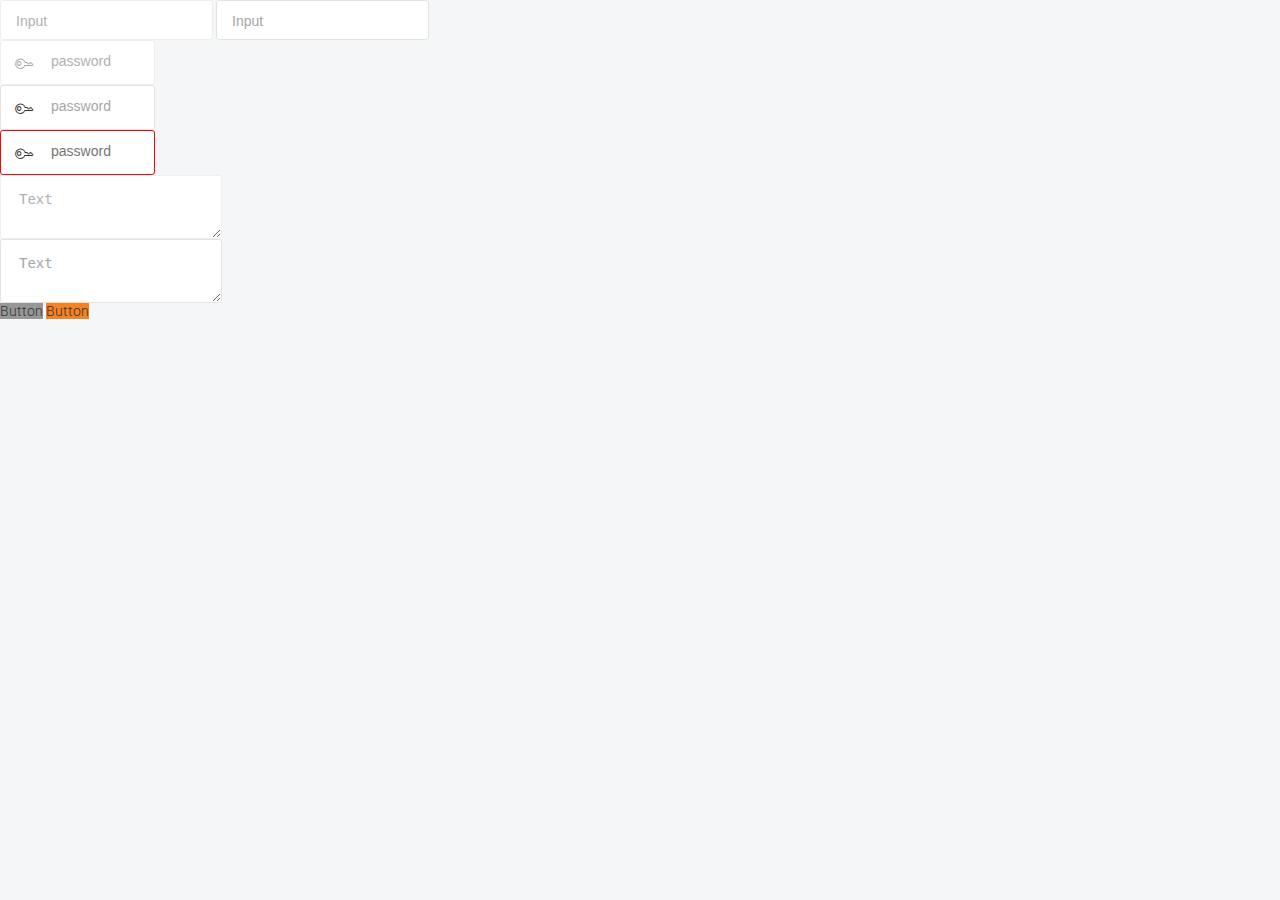
<file: app/guide.html>
<!DOCTYPE html>
<html lang="en">
<head>
    <meta charset="utf-8">
    <meta http-equiv="X-UA-Compatible" content="IE=edge">
    <meta name="viewport" content="width=device-width, initial-scale=1">
    <!-- The above 3 meta tags *must* come first in the head; any other head content must come *after* these tags -->
    <title>Template</title>

    <link href="https://fonts.googleapis.com/css?family=Roboto:300,400,500,700" rel="stylesheet">
    <link rel="stylesheet" href="css/style.css">
</head>
<body>

<!--inputs-->
<input type="text" class="disabled" placeholder="Input">
<input type="text" class="default" placeholder="Input">

<!--password-->
<div class="password-group">
    <label for="disabled-password"><i class="icon-password"></i></label>
    <input type="password" name="disabled-password" id="disabled-password" placeholder="password" class="disabled">
</div>

<div class="password-group">
    <label for="default-password"><i class="icon-password"></i></label>
    <input type="password" name="default-password" id="default-password" class="default" placeholder="password">
</div>
<div class="password-group">
    <label for="wrong-password"><i class="icon-password"></i></label>
    <input type="password" name="wrong-password" id="wrong-password" class="wrong-password" placeholder="password">
</div>

<!--textarea-->
<textarea name=""  class="disabled" placeholder="Text"></textarea>
<textarea name=""  class="default" placeholder="Text"></textarea>

<!--buttons-->
<a href="" class="btn-default">Button</a>
<a href="" class="btn-action">Button</a>
<!-- jQuery -->
<script src="https://ajax.googleapis.com/ajax/libs/jquery/1.12.4/jquery.min.js"></script>
</body>
</html>
</file>
<file: app/css/style.css>
@charset "UTF-8";
/* Generated by Glyphter (http://www.glyphter.com) on  Tue Aug 01 2017*/
@font-face {
  font-family: 'Glyphter';
  src: url("../fonts/Glyphter.eot");
  src: url("../fonts/Glyphter.eot?#iefix") format("embedded-opentype"), url("../fonts/Glyphter.woff") format("woff"), url("../fonts/Glyphter.ttf") format("truetype"), url("../fonts/Glyphter.svg#Glyphter") format("svg");
  font-weight: normal;
  font-style: normal;
}

[class*='icon-']:before {
  display: inline-block;
  font-family: 'Glyphter';
  font-style: normal;
  font-weight: normal;
  line-height: 1;
  -webkit-font-smoothing: antialiased;
  -moz-osx-font-smoothing: grayscale;
}

.icon-arrow-down:before {
  content: '\0041';
}

.icon-arrow-down-small:before {
  content: '\0042';
}

.icon-arrow-left:before {
  content: '\0043';
}

.icon-arrow-right:before {
  content: '\0044';
}

.icon-arrow-up:before {
  content: '\0045';
}

.icon-arrow-up-small:before {
  content: '\0046';
}

.icon-banners:before {
  content: '\0047';
}

.icon-calendar:before {
  content: '\0048';
}

.icon-close:before {
  content: '\0049';
}

.icon-details:before {
  content: '\004a';
}

.icon-general:before {
  content: '\004b';
}

.icon-links:before {
  content: '\004c';
}

.icon-login:before {
  content: '\004d';
}

.icon-message:before {
  content: '\004e';
}

.icon-negative:before {
  content: '\004f';
}

.icon-notification:before {
  content: '\0050';
}

.icon-password:before {
  content: '\0051';
}

.icon-payout:before {
  content: '\0052';
}

.icon-personaldata:before {
  content: '\0053';
}

.icon-positive:before {
  content: '\0054';
}

.icon-postback:before {
  content: '\0055';
}

.icon-profile:before {
  content: '\0056';
}

.icon-quit:before {
  content: '\0057';
}

.icon-refresh:before {
  content: '\0058';
}

.icon-show:before {
  content: '\0059';
}

.icon-trash:before {
  content: '\005a';
}

.icon-url:before {
  content: '\0061';
}

.icon-wallet:before {
  content: '\0062';
}

/*STYLE RESET START*/
* {
  -webkit-box-sizing: border-box;
          box-sizing: border-box;
}

body {
  margin: 0;
  color: #333;
  font: 300 14px "Roboto", sans-serif;
  background-color: #f4f6f8;
}

h1, h2, h3, h4, h5, h6, p {
  margin: 0;
}

ul, ol {
  margin: 0;
  padding: 0;
  list-style: none;
}

a {
  color: inherit;
  text-decoration: none;
}

img {
  max-width: 100%;
}

textarea {
  resize: vertical;
}

label {
  margin: 0;
}

input, button, select {
  border: none;
  outline: none;
}

button {
  cursor: pointer;
}

/*STYLE RESET END*/
.flex-container {
  display: -webkit-box;
  display: -webkit-flex;
  display: -ms-flexbox;
  display: flex;
  -webkit-flex-wrap: wrap;
      -ms-flex-wrap: wrap;
          flex-wrap: wrap;
}

.justify-sb {
  -webkit-box-pack: justify;
  -webkit-justify-content: space-between;
      -ms-flex-pack: justify;
          justify-content: space-between;
}

.justify-end {
  -webkit-box-pack: end;
  -webkit-justify-content: flex-end;
      -ms-flex-pack: end;
          justify-content: flex-end;
}

.justify-center {
  -webkit-box-pack: center;
  -webkit-justify-content: center;
      -ms-flex-pack: center;
          justify-content: center;
}

.align-center {
  -webkit-box-align: center;
  -webkit-align-items: center;
      -ms-flex-align: center;
          align-items: center;
}

.align-self-end {
  -webkit-align-self: flex-end;
      -ms-flex-item-align: end;
          align-self: flex-end;
}

.fixed-to-top {
  position: fixed;
  z-index: 99;
  top: 0;
}

.text-center {
  text-align: center;
}

.text-right {
  text-align: right;
}

.text-orange {
  color: #f58220;
}

.text-grey {
  color: #bababa;
}

.warning-text {
  color: #ff0000;
  text-transform: uppercase;
}

.text-bold {
  font-weight: 700;
}

.full-width {
  width: 100%;
}

.ml-auto {
  margin-left: auto;
}

.bd-bottom {
  border-bottom: 1px solid #e3e3e3;
}

@media (max-width: 479px) {
  .hidden-xs {
    display: none;
  }
}

.jq-checkbox,
.jq-radio {
  position: relative;
  display: inline-block;
  overflow: hidden;
  -webkit-user-select: none;
  -moz-user-select: none;
  -ms-user-select: none;
  user-select: none;
}

.jq-checkbox input,
.jq-radio input {
  position: absolute;
  z-index: -1;
  margin: 0;
  padding: 0;
  opacity: 0;
}

.jq-file {
  position: relative;
  display: inline-block;
  overflow: hidden;
}

.jq-file input {
  position: absolute;
  top: 0;
  right: 0;
  height: auto;
  margin: 0;
  padding: 0;
  opacity: 0;
  font-size: 100px;
  line-height: 1em;
}

.jq-file__name {
  overflow: hidden;
  white-space: nowrap;
  -o-text-overflow: ellipsis;
     text-overflow: ellipsis;
}

.jq-selectbox,
.jq-select-multiple {
  position: relative;
  display: inline-block;
}

.jq-selectbox select,
.jq-select-multiple select {
  position: absolute;
  top: 0;
  right: 0;
  bottom: 0;
  left: 0;
  margin: 0;
  padding: 0;
  opacity: 0;
}

.jq-selectbox li,
.jq-select-multiple li {
  -webkit-user-select: none;
  -moz-user-select: none;
  -ms-user-select: none;
  user-select: none;
  white-space: nowrap;
}

.jq-selectbox {
  z-index: 10;
}

.jq-selectbox__select {
  position: relative;
}

.jq-selectbox__select-text {
  overflow: hidden;
  -webkit-user-select: none;
  -moz-user-select: none;
  -ms-user-select: none;
  user-select: none;
  white-space: nowrap;
  -o-text-overflow: ellipsis;
     text-overflow: ellipsis;
}

.jq-selectbox__dropdown {
  position: absolute;
}

.jq-selectbox__search input {
  -webkit-appearance: textfield;
}

.jq-selectbox__search input::-webkit-search-cancel-button,
.jq-selectbox__search input::-webkit-search-decoration {
  -webkit-appearance: none;
}

.jq-selectbox__dropdown ul {
  position: relative;
  overflow: auto;
  overflow-x: hidden;
  list-style: none;
  -webkit-overflow-scrolling: touch;
}

.jq-select-multiple ul {
  position: relative;
  overflow-x: hidden;
  -webkit-overflow-scrolling: touch;
}

.jq-number {
  display: inline-block;
}

.jq-number__field input {
  -moz-appearance: textfield;
  text-align: left;
  /* для Opera Presto */
}

.jq-number__field input::-webkit-inner-spin-button,
.jq-number__field input::-webkit-outer-spin-button {
  margin: 0;
  /* в каких-то браузерах присутствует отступ */
  -webkit-appearance: none;
}

.jq-checkbox,
.jq-radio {
  vertical-align: -4px;
  width: 16px;
  height: 16px;
  margin: 0 4px 0 0;
  border: 1px solid #C3C3C3;
  background: -webkit-gradient(linear, left top, left bottom, from(#FFF), to(#E6E6E6));
  background: -webkit-linear-gradient(#FFF, #E6E6E6);
  background: -o-linear-gradient(#FFF, #E6E6E6);
  background: linear-gradient(#FFF, #E6E6E6);
  -webkit-box-shadow: 0 1px 1px rgba(0, 0, 0, 0.05), inset -1px -1px #FFF, inset 1px -1px #FFF;
          box-shadow: 0 1px 1px rgba(0, 0, 0, 0.05), inset -1px -1px #FFF, inset 1px -1px #FFF;
  cursor: pointer;
}

.jq-checkbox.focused,
.jq-radio.focused {
  border: 1px solid #08C;
}

.jq-checkbox.disabled,
.jq-radio.disabled {
  opacity: .55;
}

.jq-checkbox {
  -webkit-border-radius: 3px;
          border-radius: 3px;
}

.jq-checkbox.checked .jq-checkbox__div {
  width: 8px;
  height: 4px;
  margin: 3px 0 0 3px;
  border-bottom: 2px solid #666;
  border-left: 2px solid #666;
  -webkit-transform: rotate(-50deg);
  -ms-transform: rotate(-50deg);
      transform: rotate(-50deg);
}

.jq-radio {
  -webkit-border-radius: 50%;
          border-radius: 50%;
}

.jq-radio.checked .jq-radio__div {
  width: 10px;
  height: 10px;
  margin: 3px 0 0 3px;
  -webkit-border-radius: 50%;
          border-radius: 50%;
  background: #777;
  -webkit-box-shadow: inset 1px 1px 1px rgba(0, 0, 0, 0.7);
          box-shadow: inset 1px 1px 1px rgba(0, 0, 0, 0.7);
}

.jq-file {
  width: 270px;
  -webkit-border-radius: 4px;
          border-radius: 4px;
  -webkit-box-shadow: 0 1px 2px rgba(0, 0, 0, 0.1);
          box-shadow: 0 1px 2px rgba(0, 0, 0, 0.1);
}

.jq-file input {
  cursor: pointer;
}

.jq-file__name {
  -webkit-box-sizing: border-box;
          box-sizing: border-box;
  width: 100%;
  height: 34px;
  padding: 0 80px 0 10px;
  border: 1px solid #CCC;
  border-bottom-color: #B3B3B3;
  -webkit-border-radius: 4px;
          border-radius: 4px;
  background: #FFF;
  -webkit-box-shadow: inset 1px 1px #F1F1F1;
          box-shadow: inset 1px 1px #F1F1F1;
  font: 14px/32px Arial, sans-serif;
  color: #333;
}

.jq-file__browse {
  position: absolute;
  top: 1px;
  right: 1px;
  padding: 0 10px;
  border-left: 1px solid #CCC;
  -webkit-border-radius: 0 4px 4px 0;
          border-radius: 0 4px 4px 0;
  background: -webkit-gradient(linear, left top, left bottom, from(#FFF), to(#E6E6E6));
  background: -webkit-linear-gradient(#FFF, #E6E6E6);
  background: -o-linear-gradient(#FFF, #E6E6E6);
  background: linear-gradient(#FFF, #E6E6E6);
  -webkit-box-shadow: inset 1px -1px #F1F1F1, inset -1px 0 #F1F1F1, 0 1px 2px rgba(0, 0, 0, 0.1);
          box-shadow: inset 1px -1px #F1F1F1, inset -1px 0 #F1F1F1, 0 1px 2px rgba(0, 0, 0, 0.1);
  font: 14px/32px Arial, sans-serif;
  color: #333;
  text-shadow: 1px 1px #FFF;
}

.jq-file:hover .jq-file__browse {
  background: -webkit-gradient(linear, left top, left bottom, from(#F6F6F6), to(#E6E6E6));
  background: -webkit-linear-gradient(#F6F6F6, #E6E6E6);
  background: -o-linear-gradient(#F6F6F6, #E6E6E6);
  background: linear-gradient(#F6F6F6, #E6E6E6);
}

.jq-file:active .jq-file__browse {
  background: #F5F5F5;
  -webkit-box-shadow: inset 1px 1px 3px #DDD;
          box-shadow: inset 1px 1px 3px #DDD;
}

.jq-file.focused .jq-file__name {
  border: 1px solid #5794BF;
}

.jq-file.disabled,
.jq-file.disabled .jq-file__name,
.jq-file.disabled .jq-file__browse {
  border-color: #CCC;
  background: #F5F5F5;
  -webkit-box-shadow: none;
          box-shadow: none;
  color: #888;
}

.jq-number {
  position: relative;
  vertical-align: middle;
  padding: 0 36px 0 0;
}

.jq-number__field {
  width: 100px;
  border: 1px solid #CCC;
  border-bottom-color: #B3B3B3;
  -webkit-border-radius: 4px;
          border-radius: 4px;
  -webkit-box-shadow: inset 1px 1px #F1F1F1, 0 1px 2px rgba(0, 0, 0, 0.1);
          box-shadow: inset 1px 1px #F1F1F1, 0 1px 2px rgba(0, 0, 0, 0.1);
}

.jq-number__field:hover {
  border-color: #B3B3B3;
}

.jq-number__field input {
  -webkit-box-sizing: border-box;
          box-sizing: border-box;
  width: 100%;
  padding: 8px 9px;
  border: none;
  outline: none;
  background: none;
  font: 14px Arial, sans-serif;
  color: #333;
}

.jq-number__spin {
  position: absolute;
  top: 0;
  right: 0;
  width: 32px;
  height: 14px;
  border: 1px solid #CCC;
  border-bottom-color: #B3B3B3;
  -webkit-border-radius: 4px;
          border-radius: 4px;
  background: -webkit-gradient(linear, left top, left bottom, from(#FFF), to(#E6E6E6));
  background: -webkit-linear-gradient(#FFF, #E6E6E6);
  background: -o-linear-gradient(#FFF, #E6E6E6);
  background: linear-gradient(#FFF, #E6E6E6);
  -webkit-box-shadow: 0 1px 2px rgba(0, 0, 0, 0.1);
          box-shadow: 0 1px 2px rgba(0, 0, 0, 0.1);
  -webkit-box-shadow: inset 1px -1px #F1F1F1, inset -1px 0 #F1F1F1, 0 1px 2px rgba(0, 0, 0, 0.1);
          box-shadow: inset 1px -1px #F1F1F1, inset -1px 0 #F1F1F1, 0 1px 2px rgba(0, 0, 0, 0.1);
  -webkit-user-select: none;
  -moz-user-select: none;
  -ms-user-select: none;
  user-select: none;
  text-shadow: 1px 1px #FFF;
  cursor: pointer;
}

.jq-number__spin.minus {
  top: auto;
  bottom: 0;
}

.jq-number__spin:hover {
  background: -webkit-gradient(linear, left top, left bottom, from(#F6F6F6), to(#E6E6E6));
  background: -webkit-linear-gradient(#F6F6F6, #E6E6E6);
  background: -o-linear-gradient(#F6F6F6, #E6E6E6);
  background: linear-gradient(#F6F6F6, #E6E6E6);
}

.jq-number__spin:active {
  background: #F5F5F5;
  -webkit-box-shadow: inset 1px 1px 3px #DDD;
          box-shadow: inset 1px 1px 3px #DDD;
}

.jq-number__spin:after {
  content: '';
  position: absolute;
  top: 4px;
  left: 11px;
  width: 0;
  height: 0;
  border-right: 5px solid transparent;
  border-bottom: 5px solid #999;
  border-left: 5px solid transparent;
}

.jq-number__spin.minus:after {
  top: 5px;
  border-top: 5px solid #999;
  border-right: 5px solid transparent;
  border-bottom: none;
  border-left: 5px solid transparent;
}

.jq-number__spin.minus:hover:after {
  border-top-color: #000;
}

.jq-number__spin.plus:hover:after {
  border-bottom-color: #000;
}

.jq-number.focused .jq-number__field {
  border: 1px solid #5794BF;
}

.jq-number.disabled .jq-number__field,
.jq-number.disabled .jq-number__spin {
  border-color: #CCC;
  background: #F5F5F5;
  -webkit-box-shadow: none;
          box-shadow: none;
  color: #888;
}

.jq-number.disabled .jq-number__spin:after {
  border-bottom-color: #AAA;
}

.jq-number.disabled .jq-number__spin.minus:after {
  border-top-color: #AAA;
}

.jq-selectbox {
  width: 100%;
  vertical-align: middle;
  cursor: pointer;
}

.jq-selectbox__select {
  display: -webkit-box;
  display: -webkit-flex;
  display: -ms-flexbox;
  display: flex;
  -webkit-box-align: center;
  -webkit-align-items: center;
      -ms-flex-align: center;
          align-items: center;
  -webkit-box-pack: justify;
  -webkit-justify-content: space-between;
      -ms-flex-pack: justify;
          justify-content: space-between;
  padding: 12px 15px 10px 15px;
}

.jq-selectbox.focused .jq-selectbox__select {
  border: 1px solid #b1b1b1;
}

.jq-selectbox.disabled .jq-selectbox__select {
  border-color: #efefef;
  -webkit-box-shadow: none;
          box-shadow: none;
}

.jq-selectbox__select-text {
  display: block;
  width: 162px;
}

.jq-selectbox .placeholder {
  color: #a6a6a6;
}

.jq-selectbox__trigger:before {
  display: inline-block;
  font-family: 'Glyphter';
  font-style: normal;
  font-weight: normal;
  line-height: 1;
  -webkit-font-smoothing: antialiased;
  -moz-osx-font-smoothing: grayscale;
  content: '\0041';
  font-size: 12px;
}

.jq-selectbox__dropdown {
  -webkit-box-sizing: border-box;
          box-sizing: border-box;
  width: 100%;
  margin: 0;
  padding: 0;
  border: 1px solid #CCC;
  -webkit-border-radius: 4px;
          border-radius: 4px;
  background: #FFF;
}

.jq-selectbox__search {
  margin: 5px;
}

.jq-selectbox__search input {
  -webkit-box-sizing: border-box;
          box-sizing: border-box;
  width: 100%;
  margin: 0;
  padding: 5px 27px 6px 8px;
  border: 1px solid #CCC;
  -webkit-border-radius: 3px;
          border-radius: 3px;
  outline: none;
  background: url("[data-uri]") no-repeat 100% 50%;
  -webkit-box-shadow: inset 1px 1px #F1F1F1;
          box-shadow: inset 1px 1px #F1F1F1;
  color: #333;
}

.jq-selectbox__not-found {
  margin: 5px;
  padding: 5px 8px 6px;
  background: #F0F0F0;
  font-size: 13px;
}

.jq-selectbox ul {
  margin: 0;
  padding: 0;
}

.jq-selectbox li {
  min-height: 18px;
  padding: 5px 10px 6px;
  color: #231F20;
}

.jq-selectbox li.selected {
  background-color: #A3ABB1;
  color: #FFF;
}

.jq-selectbox li:hover {
  background-color: #e3e3e3;
  color: #FFF;
}

.jq-selectbox li.disabled {
  color: #AAA;
}

.jq-selectbox li.disabled:hover {
  background: none;
}

.jq-selectbox li.optgroup {
  font-weight: bold;
}

.jq-selectbox li.optgroup:hover {
  background: none;
  color: #231F20;
  cursor: default;
}

.jq-selectbox li.option {
  padding-left: 25px;
}

.jq-select-multiple {
  -webkit-box-sizing: border-box;
          box-sizing: border-box;
  padding: 1px;
  border: 1px solid #CCC;
  border-bottom-color: #B3B3B3;
  -webkit-border-radius: 4px;
          border-radius: 4px;
  background: #FFF;
  -webkit-box-shadow: inset 1px 1px #F1F1F1, 0 1px 2px rgba(0, 0, 0, 0.1);
          box-shadow: inset 1px 1px #F1F1F1, 0 1px 2px rgba(0, 0, 0, 0.1);
  font: 14px/18px Arial, sans-serif;
  color: #333;
  cursor: default;
}

.jq-select-multiple.focused {
  border: 1px solid #5794BF;
}

.jq-select-multiple.disabled {
  border-color: #CCC;
  background: #F5F5F5;
  -webkit-box-shadow: none;
          box-shadow: none;
  color: #888;
}

.jq-select-multiple ul {
  margin: 0;
  padding: 0;
}

.jq-select-multiple li {
  padding: 3px 9px 4px;
  list-style: none;
}

.jq-select-multiple li:first-child {
  -webkit-border-radius: 3px 3px 0 0;
          border-radius: 3px 3px 0 0;
}

.jq-select-multiple li:last-child {
  -webkit-border-radius: 0 0 3px 3px;
          border-radius: 0 0 3px 3px;
}

.jq-select-multiple li.selected {
  background: #08C;
  color: #FFF;
}

.jq-select-multiple li.disabled {
  color: #AAA;
}

.jq-select-multiple li.optgroup {
  font-weight: bold;
}

.jq-select-multiple li.option {
  padding-left: 25px;
}

.jq-select-multiple.disabled li.selected,
.jq-select-multiple li.selected.disabled {
  background: #CCC;
  color: #FFF;
}

input[type='email'].styler,
input[type='password'].styler,
input[type='search'].styler,
input[type='tel'].styler,
input[type='text'].styler,
input[type='url'].styler,
textarea.styler {
  padding: 8px 9px;
  border: 1px solid #CCC;
  border-bottom-color: #B3B3B3;
  -webkit-border-radius: 4px;
          border-radius: 4px;
  -webkit-box-shadow: inset 1px 1px #F1F1F1, 0 1px 2px rgba(0, 0, 0, 0.1);
          box-shadow: inset 1px 1px #F1F1F1, 0 1px 2px rgba(0, 0, 0, 0.1);
  font: 14px Arial, sans-serif;
  color: #333;
}

input[type='search'].styler {
  -webkit-appearance: none;
  -moz-appearance: none;
  appearance: none;
}

textarea.styler {
  overflow: auto;
}

input[type='email'].styler:hover,
input[type='password'].styler:hover,
input[type='search'].styler:hover,
input[type='tel'].styler:hover,
input[type='text'].styler:hover,
input[type='url'].styler:hover,
textarea.styler:hover {
  border-color: #B3B3B3;
}

input[type='email'].styler:hover:focus,
input[type='password'].styler:hover:focus,
input[type='search'].styler:hover:focus,
input[type='tel'].styler:hover:focus,
input[type='text'].styler:hover:focus,
input[type='url'].styler:hover:focus,
textarea.styler:hover:focus {
  border-color: #CCC;
  border-top-color: #B3B3B3;
  outline: none;
  -webkit-box-shadow: inset 0 1px 2px rgba(0, 0, 0, 0.1);
          box-shadow: inset 0 1px 2px rgba(0, 0, 0, 0.1);
}

button.styler,
input[type='button'].styler,
input[type='submit'].styler,
input[type='reset'].styler {
  overflow: visible;
  padding: 8px 11px;
  border: 1px solid #CCC;
  border-bottom-color: #B3B3B3;
  -webkit-border-radius: 4px;
          border-radius: 4px;
  outline: none;
  background: -webkit-gradient(linear, left top, left bottom, from(#FFF), to(#E6E6E6));
  background: -webkit-linear-gradient(#FFF, #E6E6E6);
  background: -o-linear-gradient(#FFF, #E6E6E6);
  background: linear-gradient(#FFF, #E6E6E6);
  -webkit-box-shadow: inset 1px -1px #F1F1F1, inset -1px 0 #F1F1F1, 0 1px 2px rgba(0, 0, 0, 0.1);
          box-shadow: inset 1px -1px #F1F1F1, inset -1px 0 #F1F1F1, 0 1px 2px rgba(0, 0, 0, 0.1);
  font: 14px Arial, sans-serif;
  color: #333;
  text-shadow: 1px 1px #FFF;
  cursor: pointer;
}

button.styler.styler::-moz-focus-inner,
input[type='button'].styler.styler::-moz-focus-inner,
input[type='submit'].styler.styler::-moz-focus-inner,
input[type='reset'].styler.styler::-moz-focus-inner {
  padding: 0;
  border: 0;
}

button.styler:not([disabled]):hover,
input[type='button'].styler:not([disabled]):hover,
input[type='submit'].styler:not([disabled]):hover,
input[type='reset'].styler:not([disabled]):hover,
input[type='reset'].styler:hover {
  background: -webkit-gradient(linear, left top, left bottom, from(#F6F6F6), to(#E6E6E6));
  background: -webkit-linear-gradient(#F6F6F6, #E6E6E6);
  background: -o-linear-gradient(#F6F6F6, #E6E6E6);
  background: linear-gradient(#F6F6F6, #E6E6E6);
}

button.styler:active,
input[type='button'].styler:active,
input[type='submit'].styler:active,
input[type='reset'].styler:active {
  background: #F5F5F5;
  -webkit-box-shadow: inset 1px 1px 3px #DDD;
          box-shadow: inset 1px 1px 3px #DDD;
}

button.styler[disabled],
input[type='button'].styler[disabled],
input[type='submit'].styler[disabled] {
  border-color: #CCC;
  background: #F5F5F5;
  -webkit-box-shadow: none;
          box-shadow: none;
  color: #888;
}

/*************** SCROLLBAR BASE CSS ***************/
.scroll-wrapper {
  overflow: hidden !important;
  padding: 0 !important;
  position: relative;
}

.scroll-wrapper > .scroll-content {
  border: none !important;
  -webkit-box-sizing: content-box !important;
          box-sizing: content-box !important;
  height: auto;
  left: 0;
  margin: 0;
  max-height: none;
  max-width: none !important;
  overflow: scroll !important;
  padding: 0;
  position: relative !important;
  top: 0;
  width: auto !important;
}

.scroll-wrapper > .scroll-content::-webkit-scrollbar {
  height: 0;
  width: 0;
}

.scroll-element {
  display: none;
}

.scroll-element, .scroll-element div {
  -webkit-box-sizing: content-box;
          box-sizing: content-box;
}

.scroll-element.scroll-x.scroll-scrollx_visible,
.scroll-element.scroll-y.scroll-scrolly_visible {
  display: block;
}

.scroll-element .scroll-bar,
.scroll-element .scroll-arrow {
  cursor: default;
}

.scroll-textarea {
  border: 1px solid #cccccc;
  border-top-color: #999999;
}

.scroll-textarea > .scroll-content {
  overflow: hidden !important;
}

.scroll-textarea > .scroll-content > textarea {
  border: none !important;
  -webkit-box-sizing: border-box;
          box-sizing: border-box;
  height: 100% !important;
  margin: 0;
  max-height: none !important;
  max-width: none !important;
  overflow: scroll !important;
  outline: none;
  padding: 2px;
  position: relative !important;
  top: 0;
  width: 100% !important;
}

.scroll-textarea > .scroll-content > textarea::-webkit-scrollbar {
  height: 0;
  width: 0;
}

/*************** SIMPLE INNER SCROLLBAR ***************/
.scrollbar-inner > .scroll-element,
.scrollbar-inner > .scroll-element div {
  border: none;
  margin: 0;
  padding: 0;
  position: absolute;
  z-index: 10;
}

.scrollbar-inner > .scroll-element div {
  display: block;
  height: 100%;
  left: 0;
  top: 0;
  width: 100%;
}

.scrollbar-inner > .scroll-element.scroll-x {
  bottom: 2px;
  height: 8px;
  left: 0;
  width: 100%;
}

.scrollbar-inner > .scroll-element.scroll-y {
  height: 100%;
  right: 2px;
  top: 0;
  width: 16px;
}

.scrollbar-inner > .scroll-element .scroll-element_outer {
  overflow: hidden;
}

.scrollbar-inner > .scroll-element .scroll-element_track,
.scrollbar-inner > .scroll-element .scroll-bar {
  -ms-filter: "progid:DXImageTransform.Microsoft.Alpha(Opacity=40)";
  filter: alpha(opacity=40);
  opacity: 0.4;
}

.scrollbar-inner > .scroll-element .scroll-element_track {
  background-color: #e0e0e0;
}

.scrollbar-inner > .scroll-element .scroll-bar {
  background-color: #9c9c9c;
}

.scrollbar-inner > .scroll-element:hover .scroll-bar {
  background-color: #919191;
}

.scrollbar-inner > .scroll-element.scroll-draggable .scroll-bar {
  background-color: #919191;
}

/* update scrollbar offset if both scrolls are visible */
.scrollbar-inner > .scroll-element.scroll-x.scroll-scrolly_visible .scroll-element_track {
  left: -12px;
}

.scrollbar-inner > .scroll-element.scroll-y.scroll-scrollx_visible .scroll-element_track {
  top: -12px;
}

.scrollbar-inner > .scroll-element.scroll-x.scroll-scrolly_visible .scroll-element_size {
  left: -12px;
}

.scrollbar-inner > .scroll-element.scroll-y.scroll-scrollx_visible .scroll-element_size {
  top: -12px;
}

/*************** SIMPLE OUTER SCROLLBAR ***************/
.scrollbar-outer > .scroll-element,
.scrollbar-outer > .scroll-element div {
  border: none;
  margin: 0;
  padding: 0;
  position: absolute;
  z-index: 10;
}

.scrollbar-outer > .scroll-element {
  background-color: #ffffff;
}

.scrollbar-outer > .scroll-element div {
  display: block;
  height: 100%;
  left: 0;
  top: 0;
  width: 100%;
}

.scrollbar-outer > .scroll-element.scroll-x {
  bottom: 0;
  height: 12px;
  left: 0;
  width: 100%;
}

.scrollbar-outer > .scroll-element.scroll-y {
  height: 100%;
  right: 0;
  top: 0;
  width: 12px;
}

.scrollbar-outer > .scroll-element.scroll-x .scroll-element_outer {
  height: 8px;
  top: 2px;
}

.scrollbar-outer > .scroll-element.scroll-y .scroll-element_outer {
  left: 2px;
  width: 8px;
}

.scrollbar-outer > .scroll-element .scroll-element_outer {
  overflow: hidden;
}

.scrollbar-outer > .scroll-element .scroll-element_track {
  background-color: #eeeeee;
}

.scrollbar-outer > .scroll-element .scroll-element_outer,
.scrollbar-outer > .scroll-element .scroll-element_track,
.scrollbar-outer > .scroll-element .scroll-bar {
  -webkit-border-radius: 8px;
  border-radius: 8px;
}

.scrollbar-outer > .scroll-element .scroll-bar {
  background-color: #d9d9d9;
}

.scrollbar-outer > .scroll-element .scroll-bar:hover {
  background-color: #c2c2c2;
}

.scrollbar-outer > .scroll-element.scroll-draggable .scroll-bar {
  background-color: #919191;
}

/* scrollbar height/width & offset from container borders */
.scrollbar-outer > .scroll-content.scroll-scrolly_visible {
  left: -12px;
  margin-left: 12px;
}

.scrollbar-outer > .scroll-content.scroll-scrollx_visible {
  top: -12px;
  margin-top: 12px;
}

.scrollbar-outer > .scroll-element.scroll-x .scroll-bar {
  min-width: 10px;
}

.scrollbar-outer > .scroll-element.scroll-y .scroll-bar {
  min-height: 10px;
}

/* update scrollbar offset if both scrolls are visible */
.scrollbar-outer > .scroll-element.scroll-x.scroll-scrolly_visible .scroll-element_track {
  left: -14px;
}

.scrollbar-outer > .scroll-element.scroll-y.scroll-scrollx_visible .scroll-element_track {
  top: -14px;
}

.scrollbar-outer > .scroll-element.scroll-x.scroll-scrolly_visible .scroll-element_size {
  left: -14px;
}

.scrollbar-outer > .scroll-element.scroll-y.scroll-scrollx_visible .scroll-element_size {
  top: -14px;
}

/*************** SCROLLBAR MAC OS X ***************/
.scrollbar-macosx > .scroll-element,
.scrollbar-macosx > .scroll-element div {
  background: none;
  border: none;
  margin: 0;
  padding: 0;
  position: absolute;
  z-index: 10;
}

.scrollbar-macosx > .scroll-element div {
  display: block;
  height: 100%;
  left: 0;
  top: 0;
  width: 100%;
}

.scrollbar-macosx > .scroll-element .scroll-element_track {
  display: none;
}

.scrollbar-macosx > .scroll-element .scroll-bar {
  background-color: #6C6E71;
  display: block;
  -ms-filter: "progid:DXImageTransform.Microsoft.Alpha(Opacity=0)";
  filter: alpha(opacity=0);
  opacity: 0;
  -webkit-border-radius: 7px;
  border-radius: 7px;
  -webkit-transition: opacity 0.2s linear;
  -o-transition: opacity 0.2s linear;
  transition: opacity 0.2s linear;
}

.scrollbar-macosx:hover > .scroll-element .scroll-bar,
.scrollbar-macosx > .scroll-element.scroll-draggable .scroll-bar {
  -ms-filter: "progid:DXImageTransform.Microsoft.Alpha(Opacity=70)";
  filter: alpha(opacity=70);
  opacity: 0.7;
}

.scrollbar-macosx > .scroll-element.scroll-x {
  bottom: 0px;
  height: 0px;
  left: 0;
  min-width: 100%;
  overflow: visible;
  width: 100%;
}

.scrollbar-macosx > .scroll-element.scroll-y {
  height: 100%;
  min-height: 100%;
  right: 0px;
  top: 0;
  width: 0px;
}

/* scrollbar height/width & offset from container borders */
.scrollbar-macosx > .scroll-element.scroll-x .scroll-bar {
  height: 7px;
  min-width: 10px;
  top: -9px;
}

.scrollbar-macosx > .scroll-element.scroll-y .scroll-bar {
  left: -9px;
  min-height: 10px;
  width: 7px;
}

.scrollbar-macosx > .scroll-element.scroll-x .scroll-element_outer {
  left: 2px;
}

.scrollbar-macosx > .scroll-element.scroll-x .scroll-element_size {
  left: -4px;
}

.scrollbar-macosx > .scroll-element.scroll-y .scroll-element_outer {
  top: 2px;
}

.scrollbar-macosx > .scroll-element.scroll-y .scroll-element_size {
  top: -4px;
}

/* update scrollbar offset if both scrolls are visible */
.scrollbar-macosx > .scroll-element.scroll-x.scroll-scrolly_visible .scroll-element_size {
  left: -11px;
}

.scrollbar-macosx > .scroll-element.scroll-y.scroll-scrollx_visible .scroll-element_size {
  top: -11px;
}

/*************** SCROLLBAR LIGHT ***************/
.scrollbar-light > .scroll-element,
.scrollbar-light > .scroll-element div {
  border: none;
  margin: 0;
  overflow: hidden;
  padding: 0;
  position: absolute;
  z-index: 10;
}

.scrollbar-light > .scroll-element {
  background-color: #ffffff;
}

.scrollbar-light > .scroll-element div {
  display: block;
  height: 100%;
  left: 0;
  top: 0;
  width: 100%;
}

.scrollbar-light > .scroll-element .scroll-element_outer {
  -webkit-border-radius: 10px;
  border-radius: 10px;
}

.scrollbar-light > .scroll-element .scroll-element_size {
  background: #dbdbdb;
  background: url("[data-uri]");
  background: -webkit-gradient(linear, left top, right top, color-stop(0%, #dbdbdb), color-stop(100%, #e8e8e8));
  background: -webkit-linear-gradient(left, #dbdbdb 0%, #e8e8e8 100%);
  background: -o-linear-gradient(left, #dbdbdb 0%, #e8e8e8 100%);
  background: -webkit-gradient(linear, left top, right top, from(#dbdbdb), to(#e8e8e8));
  background: linear-gradient(to right, #dbdbdb 0%, #e8e8e8 100%);
  -webkit-border-radius: 10px;
  border-radius: 10px;
}

.scrollbar-light > .scroll-element.scroll-x {
  bottom: 0;
  height: 17px;
  left: 0;
  min-width: 100%;
  width: 100%;
}

.scrollbar-light > .scroll-element.scroll-y {
  height: 100%;
  min-height: 100%;
  right: 0;
  top: 0;
  width: 17px;
}

.scrollbar-light > .scroll-element .scroll-bar {
  background: #fefefe;
  background: url("[data-uri]");
  background: -webkit-gradient(linear, left top, right top, color-stop(0%, #fefefe), color-stop(100%, #f5f5f5));
  background: -webkit-linear-gradient(left, #fefefe 0%, #f5f5f5 100%);
  background: -o-linear-gradient(left, #fefefe 0%, #f5f5f5 100%);
  background: -webkit-gradient(linear, left top, right top, from(#fefefe), to(#f5f5f5));
  background: linear-gradient(to right, #fefefe 0%, #f5f5f5 100%);
  border: 1px solid #dbdbdb;
  -webkit-border-radius: 10px;
  border-radius: 10px;
}

/* scrollbar height/width & offset from container borders */
.scrollbar-light > .scroll-content.scroll-scrolly_visible {
  left: -17px;
  margin-left: 17px;
}

.scrollbar-light > .scroll-content.scroll-scrollx_visible {
  top: -17px;
  margin-top: 17px;
}

.scrollbar-light > .scroll-element.scroll-x .scroll-bar {
  height: 10px;
  min-width: 10px;
  top: 0px;
}

.scrollbar-light > .scroll-element.scroll-y .scroll-bar {
  left: 0px;
  min-height: 10px;
  width: 10px;
}

.scrollbar-light > .scroll-element.scroll-x .scroll-element_outer {
  height: 12px;
  left: 2px;
  top: 2px;
}

.scrollbar-light > .scroll-element.scroll-x .scroll-element_size {
  left: -4px;
}

.scrollbar-light > .scroll-element.scroll-y .scroll-element_outer {
  left: 2px;
  top: 2px;
  width: 12px;
}

.scrollbar-light > .scroll-element.scroll-y .scroll-element_size {
  top: -4px;
}

/* update scrollbar offset if both scrolls are visible */
.scrollbar-light > .scroll-element.scroll-x.scroll-scrolly_visible .scroll-element_size {
  left: -19px;
}

.scrollbar-light > .scroll-element.scroll-y.scroll-scrollx_visible .scroll-element_size {
  top: -19px;
}

.scrollbar-light > .scroll-element.scroll-x.scroll-scrolly_visible .scroll-element_track {
  left: -19px;
}

.scrollbar-light > .scroll-element.scroll-y.scroll-scrollx_visible .scroll-element_track {
  top: -19px;
}

/*************** SCROLLBAR RAIL ***************/
.scrollbar-rail > .scroll-element,
.scrollbar-rail > .scroll-element div {
  border: none;
  margin: 0;
  overflow: hidden;
  padding: 0;
  position: absolute;
  z-index: 10;
}

.scrollbar-rail > .scroll-element {
  background-color: #ffffff;
}

.scrollbar-rail > .scroll-element div {
  display: block;
  height: 100%;
  left: 0;
  top: 0;
  width: 100%;
}

.scrollbar-rail > .scroll-element .scroll-element_size {
  background-color: #999;
  background-color: rgba(0, 0, 0, 0.3);
}

.scrollbar-rail > .scroll-element .scroll-element_outer:hover .scroll-element_size {
  background-color: #666;
  background-color: rgba(0, 0, 0, 0.5);
}

.scrollbar-rail > .scroll-element.scroll-x {
  bottom: 0;
  height: 12px;
  left: 0;
  min-width: 100%;
  padding: 3px 0 2px;
  width: 100%;
}

.scrollbar-rail > .scroll-element.scroll-y {
  height: 100%;
  min-height: 100%;
  padding: 0 2px 0 3px;
  right: 0;
  top: 0;
  width: 12px;
}

.scrollbar-rail > .scroll-element .scroll-bar {
  background-color: #d0b9a0;
  -webkit-border-radius: 2px;
  border-radius: 2px;
  -webkit-box-shadow: 1px 1px 3px rgba(0, 0, 0, 0.5);
          box-shadow: 1px 1px 3px rgba(0, 0, 0, 0.5);
}

.scrollbar-rail > .scroll-element .scroll-element_outer:hover .scroll-bar {
  -webkit-box-shadow: 1px 1px 3px rgba(0, 0, 0, 0.6);
          box-shadow: 1px 1px 3px rgba(0, 0, 0, 0.6);
}

/* scrollbar height/width & offset from container borders */
.scrollbar-rail > .scroll-content.scroll-scrolly_visible {
  left: -17px;
  margin-left: 17px;
}

.scrollbar-rail > .scroll-content.scroll-scrollx_visible {
  margin-top: 17px;
  top: -17px;
}

.scrollbar-rail > .scroll-element.scroll-x .scroll-bar {
  height: 10px;
  min-width: 10px;
  top: 1px;
}

.scrollbar-rail > .scroll-element.scroll-y .scroll-bar {
  left: 1px;
  min-height: 10px;
  width: 10px;
}

.scrollbar-rail > .scroll-element.scroll-x .scroll-element_outer {
  height: 15px;
  left: 5px;
}

.scrollbar-rail > .scroll-element.scroll-x .scroll-element_size {
  height: 2px;
  left: -10px;
  top: 5px;
}

.scrollbar-rail > .scroll-element.scroll-y .scroll-element_outer {
  top: 5px;
  width: 15px;
}

.scrollbar-rail > .scroll-element.scroll-y .scroll-element_size {
  left: 5px;
  top: -10px;
  width: 2px;
}

/* update scrollbar offset if both scrolls are visible */
.scrollbar-rail > .scroll-element.scroll-x.scroll-scrolly_visible .scroll-element_size {
  left: -25px;
}

.scrollbar-rail > .scroll-element.scroll-y.scroll-scrollx_visible .scroll-element_size {
  top: -25px;
}

.scrollbar-rail > .scroll-element.scroll-x.scroll-scrolly_visible .scroll-element_track {
  left: -25px;
}

.scrollbar-rail > .scroll-element.scroll-y.scroll-scrollx_visible .scroll-element_track {
  top: -25px;
}

/*************** SCROLLBAR DYNAMIC ***************/
.scrollbar-dynamic > .scroll-element,
.scrollbar-dynamic > .scroll-element div {
  background: none;
  border: none;
  margin: 0;
  padding: 0;
  position: absolute;
  z-index: 10;
}

.scrollbar-dynamic > .scroll-element div {
  display: block;
  height: 100%;
  left: 0;
  top: 0;
  width: 100%;
}

.scrollbar-dynamic > .scroll-element.scroll-x {
  bottom: 2px;
  height: 7px;
  left: 0;
  min-width: 100%;
  width: 100%;
}

.scrollbar-dynamic > .scroll-element.scroll-y {
  height: 100%;
  min-height: 100%;
  right: 2px;
  top: 0;
  width: 7px;
}

.scrollbar-dynamic > .scroll-element .scroll-element_outer {
  opacity: 0.3;
  -webkit-border-radius: 12px;
  border-radius: 12px;
}

.scrollbar-dynamic > .scroll-element .scroll-element_size {
  background-color: #cccccc;
  opacity: 0;
  -webkit-border-radius: 12px;
  border-radius: 12px;
  -webkit-transition: opacity 0.2s;
  -o-transition: opacity 0.2s;
  transition: opacity 0.2s;
}

.scrollbar-dynamic > .scroll-element .scroll-bar {
  background-color: #6c6e71;
  -webkit-border-radius: 7px;
  border-radius: 7px;
}

/* scrollbar height/width & offset from container borders */
.scrollbar-dynamic > .scroll-element.scroll-x .scroll-bar {
  bottom: 0;
  height: 7px;
  min-width: 24px;
  top: auto;
}

.scrollbar-dynamic > .scroll-element.scroll-y .scroll-bar {
  left: auto;
  min-height: 24px;
  right: 0;
  width: 7px;
}

.scrollbar-dynamic > .scroll-element.scroll-x .scroll-element_outer {
  bottom: 0;
  top: auto;
  left: 2px;
  -webkit-transition: height 0.2s;
  -o-transition: height 0.2s;
  transition: height 0.2s;
}

.scrollbar-dynamic > .scroll-element.scroll-y .scroll-element_outer {
  left: auto;
  right: 0;
  top: 2px;
  -webkit-transition: width 0.2s;
  -o-transition: width 0.2s;
  transition: width 0.2s;
}

.scrollbar-dynamic > .scroll-element.scroll-x .scroll-element_size {
  left: -4px;
}

.scrollbar-dynamic > .scroll-element.scroll-y .scroll-element_size {
  top: -4px;
}

/* update scrollbar offset if both scrolls are visible */
.scrollbar-dynamic > .scroll-element.scroll-x.scroll-scrolly_visible .scroll-element_size {
  left: -11px;
}

.scrollbar-dynamic > .scroll-element.scroll-y.scroll-scrollx_visible .scroll-element_size {
  top: -11px;
}

/* hover & drag */
.scrollbar-dynamic > .scroll-element:hover .scroll-element_outer,
.scrollbar-dynamic > .scroll-element.scroll-draggable .scroll-element_outer {
  overflow: hidden;
  -ms-filter: "progid:DXImageTransform.Microsoft.Alpha(Opacity=70)";
  filter: alpha(opacity=70);
  opacity: 0.7;
}

.scrollbar-dynamic > .scroll-element:hover .scroll-element_outer .scroll-element_size,
.scrollbar-dynamic > .scroll-element.scroll-draggable .scroll-element_outer .scroll-element_size {
  opacity: 1;
}

.scrollbar-dynamic > .scroll-element:hover .scroll-element_outer .scroll-bar,
.scrollbar-dynamic > .scroll-element.scroll-draggable .scroll-element_outer .scroll-bar {
  height: 100%;
  width: 100%;
  -webkit-border-radius: 12px;
  border-radius: 12px;
}

.scrollbar-dynamic > .scroll-element.scroll-x:hover .scroll-element_outer,
.scrollbar-dynamic > .scroll-element.scroll-x.scroll-draggable .scroll-element_outer {
  height: 20px;
  min-height: 7px;
}

.scrollbar-dynamic > .scroll-element.scroll-y:hover .scroll-element_outer,
.scrollbar-dynamic > .scroll-element.scroll-y.scroll-draggable .scroll-element_outer {
  min-width: 7px;
  width: 20px;
}

/*************** SCROLLBAR GOOGLE CHROME ***************/
.scrollbar-chrome > .scroll-element,
.scrollbar-chrome > .scroll-element div {
  border: none;
  margin: 0;
  overflow: hidden;
  padding: 0;
  position: absolute;
  z-index: 10;
}

.scrollbar-chrome > .scroll-element {
  background-color: #ffffff;
}

.scrollbar-chrome > .scroll-element div {
  display: block;
  height: 100%;
  left: 0;
  top: 0;
  width: 100%;
}

.scrollbar-chrome > .scroll-element .scroll-element_track {
  background: #f1f1f1;
  border: 1px solid #dbdbdb;
}

.scrollbar-chrome > .scroll-element.scroll-x {
  bottom: 0;
  height: 16px;
  left: 0;
  min-width: 100%;
  width: 100%;
}

.scrollbar-chrome > .scroll-element.scroll-y {
  height: 100%;
  min-height: 100%;
  right: 0;
  top: 0;
  width: 16px;
}

.scrollbar-chrome > .scroll-element .scroll-bar {
  background-color: #d9d9d9;
  border: 1px solid #bdbdbd;
  cursor: default;
  -webkit-border-radius: 2px;
  border-radius: 2px;
}

.scrollbar-chrome > .scroll-element .scroll-bar:hover {
  background-color: #c2c2c2;
  border-color: #a9a9a9;
}

.scrollbar-chrome > .scroll-element.scroll-draggable .scroll-bar {
  background-color: #919191;
  border-color: #7e7e7e;
}

/* scrollbar height/width & offset from container borders */
.scrollbar-chrome > .scroll-content.scroll-scrolly_visible {
  left: -16px;
  margin-left: 16px;
}

.scrollbar-chrome > .scroll-content.scroll-scrollx_visible {
  top: -16px;
  margin-top: 16px;
}

.scrollbar-chrome > .scroll-element.scroll-x .scroll-bar {
  height: 8px;
  min-width: 10px;
  top: 3px;
}

.scrollbar-chrome > .scroll-element.scroll-y .scroll-bar {
  left: 3px;
  min-height: 10px;
  width: 8px;
}

.scrollbar-chrome > .scroll-element.scroll-x .scroll-element_outer {
  border-left: 1px solid #dbdbdb;
}

.scrollbar-chrome > .scroll-element.scroll-x .scroll-element_track {
  height: 14px;
  left: -3px;
}

.scrollbar-chrome > .scroll-element.scroll-x .scroll-element_size {
  height: 14px;
  left: -4px;
}

.scrollbar-chrome > .scroll-element.scroll-y .scroll-element_outer {
  border-top: 1px solid #dbdbdb;
}

.scrollbar-chrome > .scroll-element.scroll-y .scroll-element_track {
  top: -3px;
  width: 14px;
}

.scrollbar-chrome > .scroll-element.scroll-y .scroll-element_size {
  top: -4px;
  width: 14px;
}

/* update scrollbar offset if both scrolls are visible */
.scrollbar-chrome > .scroll-element.scroll-x.scroll-scrolly_visible .scroll-element_size {
  left: -19px;
}

.scrollbar-chrome > .scroll-element.scroll-y.scroll-scrollx_visible .scroll-element_size {
  top: -19px;
}

.scrollbar-chrome > .scroll-element.scroll-x.scroll-scrolly_visible .scroll-element_track {
  left: -19px;
}

.scrollbar-chrome > .scroll-element.scroll-y.scroll-scrollx_visible .scroll-element_track {
  top: -19px;
}

#loading {
  background-color: #bd4932;
  height: 100%;
  width: 100%;
  position: fixed;
  z-index: 101;
  margin-top: 0px;
  top: 0px;
  -webkit-transition: opacity .3s linear, z-index .1s linear .3s;
  -o-transition: opacity .3s linear, z-index .1s linear .3s;
  transition: opacity .3s linear, z-index .1s linear .3s;
}

#loading.hide {
  z-index: -1;
  opacity: 0;
}

#loading-center {
  width: 100%;
  height: 100%;
  position: relative;
}

#loading-center-absolute {
  position: absolute;
  left: 50%;
  top: 50%;
  height: 200px;
  width: 200px;
  margin-top: -100px;
  margin-left: -100px;
}

#object {
  width: 80px;
  height: 80px;
  background-color: #FFF;
  -webkit-animation: animate 1s infinite ease-in-out;
  animation: animate 1s infinite ease-in-out;
  margin-right: auto;
  margin-left: auto;
  margin-top: 60px;
}

@-webkit-keyframes animate {
  0% {
    -webkit-transform: perspective(160px);
  }
  50% {
    -webkit-transform: perspective(160px) rotateY(-180deg);
  }
  100% {
    -webkit-transform: perspective(160px) rotateY(-180deg) rotateX(-180deg);
  }
}

@keyframes animate {
  0% {
    transform: perspective(160px) rotateX(0deg) rotateY(0deg);
    -webkit-transform: perspective(160px) rotateX(0deg) rotateY(0deg);
  }
  50% {
    transform: perspective(160px) rotateX(-180deg) rotateY(0deg);
    -webkit-transform: perspective(160px) rotateX(-180deg) rotateY(0deg);
  }
  100% {
    transform: perspective(160px) rotateX(-180deg) rotateY(-180deg);
    -webkit-transform: perspective(160px) rotateX(-180deg) rotateY(-180deg);
  }
}

.page-title, .section-title {
  color: #a6a6a6;
  font-size: 16px;
}

.page-title {
  font-weight: 500;
  text-transform: uppercase;
}

.section-title {
  font-weight: 700;
}

#header {
  width: 100%;
  border-bottom: 1px solid #e3e3e3;
  background-color: #fff;
}

#header .dropdown-wrap:hover {
  cursor: pointer;
}

#header .user-control {
  height: 62px;
  position: relative;
  padding: 18px;
  border-left: 1px solid #e3e3e3;
  font-weight: 400;
  font-size: 20px;
  display: -webkit-box;
  display: -webkit-flex;
  display: -ms-flexbox;
  display: flex;
  -webkit-box-align: center;
  -webkit-align-items: center;
      -ms-flex-align: center;
          align-items: center;
  color: #979797;
}

#header .user-control > a {
  line-height: 0;
}

#header .user-control:hover {
  background-color: #f5f5f5;
}

#header .user-control.open {
  color: #333;
  background-color: #f5f5f5;
}

#header .user-control.open .icon-arrow-down {
  -webkit-transform: rotate(180deg);
      -ms-transform: rotate(180deg);
          transform: rotate(180deg);
}

#header .user-control span {
  margin-left: 15px;
}

#header .user-control .icon-arrow-down {
  margin-left: 20px;
  font-size: 12px;
  line-height: 0;
}

#header .user-control .icon-notification {
  position: relative;
  font-size: 16px;
}

#header .user-control .new-notification {
  width: 9px;
  height: 9px;
  right: -1px;
  top: -5px;
  background-color: #f58220;
}

#header .user-control .icon-profile {
  font-size: 16px;
  vertical-align: middle;
  display: inline-block;
  line-height: 0;
}

#header .user-control .dropdown-menu {
  display: none;
  position: absolute;
  z-index: -1;
  background-color: #f5f5f5;
  top: 0;
  left: -1px;
  right: -1px;
  -webkit-box-shadow: 0px 0px 10px;
          box-shadow: 0px 0px 10px;
  padding: 70px 18px 24px;
}

#header .user-control .dropdown-menu ul li + li {
  margin-top: 13px;
}

#header .user-control .dropdown-menu ul li {
  width: 100%;
}

#header .user-control .dropdown-menu ul li .dropdown {
  display: -webkit-box;
  display: -webkit-flex;
  display: -ms-flexbox;
  display: flex;
  -webkit-box-pack: justify;
  -webkit-justify-content: space-between;
      -ms-flex-pack: justify;
          justify-content: space-between;
}

#header .user-control .dropdown-menu ul li .dropdown span {
  margin: 0;
  font-weight: 400;
  font-size: 12px;
}

#header .user-control .dropdown-menu ul li .dropdown .name-drop {
  color: #979797;
}

#header .user-control .dropdown-menu ul li .dropdown .count-drop {
  color: #000;
}

@media (max-width: 599px) {
  #header .user-control {
    height: 50px;
    font-size: 16px;
    padding: 14px;
  }
  #header .user-control .dropdown-menu {
    padding: 60px 14px 24px;
  }
}

@media (max-width: 479px) {
  #header .user-control {
    font-size: 14px;
  }
  #header .user-control .icon-arrow-down {
    margin-left: 15px;
  }
  #header .user-control .dropdown-menu {
    padding: 60px 14px 24px;
  }
  #header .user-control span {
    margin-left: 10px;
  }
  #header .user-control .user-auth-name {
    display: none;
  }
}

.ref {
  color: #56819f;
  font-weight: 300;
  font-size: 13px;
}

.ref:hover {
  color: #f58220;
}

#header .user-control .new-notification, #aside .your-manager .manager-info .mngr-photo .online {
  position: absolute;
  -webkit-border-radius: 50%;
          border-radius: 50%;
  margin: 0;
}

#aside .aside-menu ul li.active a, #aside .aside-menu ul li a:hover {
  border-left-color: #f58220;
  background-color: #282828;
  color: #fff;
}

#aside {
  background-color: #191919;
  width: 188px;
  height: 100vh;
  left: 0;
  z-index: 100;
}

#aside .menu-control {
  padding: 18px;
}

#aside .menu-control .menu-btn {
  cursor: pointer;
}

#aside .menu-control .menu-btn:hover span {
  background-color: #bababa;
}

#aside .menu-control .menu-btn span {
  display: block;
  width: 18px;
  height: 2px;
  background-color: #979797;
}

#aside .menu-control .menu-btn span + span {
  margin-top: 5px;
}

@media (max-width: 599px) {
  #aside .menu-control {
    padding: 12px 17px;
  }
}

#aside .aside-menu {
  padding-bottom: 35px;
  border-bottom: 1px solid #333;
}

#aside .aside-menu ul li {
  color: #979797;
}

#aside .aside-menu ul li a {
  display: block;
  padding: 14px;
  border-left: 4px solid transparent;
}

#aside .aside-menu ul li a [class*='icon-'] {
  font-size: 17px;
  margin-right: 15px;
}

@media (max-width: 599px) {
  #aside .aside-menu ul li a {
    padding: 12px;
  }
  #aside .aside-menu ul li a [class*='icon-'] {
    font-size: 17px;
    margin-right: 12px;
  }
}

@media (max-width: 599px) {
  #aside .aside-menu {
    padding-bottom: 15px;
  }
}

#aside .your-manager {
  padding: 25px 20px;
}

@media (max-width: 599px) {
  #aside .your-manager {
    padding: 12px 17px;
  }
}

#aside .your-manager .mngr-title {
  text-transform: uppercase;
  font-size: 14px;
  color: #808080;
  font-weight: 500;
}

#aside .your-manager .manager-info {
  margin-top: 18px;
}

#aside .your-manager .manager-info .mngr-photo {
  width: 45px;
  height: 45px;
  position: relative;
}

#aside .your-manager .manager-info .mngr-photo img {
  -webkit-border-radius: 50%;
          border-radius: 50%;
}

#aside .your-manager .manager-info .mngr-photo .online {
  width: 12px;
  height: 12px;
  background-color: #04ae00;
  top: 0;
  right: 0;
}

#aside .your-manager .manager-info .mngr-name {
  display: inline-block;
  margin-left: 10px;
  font-weight: 300;
  color: #56819f;
}

.content-wrapper {
  padding: 18px;
  height: -webkit-calc(100vh - 62px);
  height: calc(100vh - 62px);
  overflow-y: auto;
}

@media (max-width: 479px) {
  .content-wrapper {
    padding: 14px;
  }
}

.card {
  background-color: #fff;
  -webkit-box-shadow: 0 0 10px 0 rgba(0, 0, 0, 0.1);
          box-shadow: 0 0 10px 0 rgba(0, 0, 0, 0.1);
}

.card .card-header {
  border-bottom: 1px solid #e3e3e3;
  padding: 18px;
}

.card .card-body {
  position: relative;
}

.card .card-date {
  padding: 30px 0;
  border-bottom: 1px solid #e3e3e3;
}

.card .card-form .select-group {
  padding: 30px 18px;
}

.card .card-form .input-group label {
  display: block;
}

.card .card-form .input-group input {
  width: 100%;
}

.card .datepicker-form {
  padding: 0 18px;
}

.card .datepicker-form .date-input-wrap {
  padding: 3px 0;
  display: inline-block;
  margin-right: 12px;
}

.card .datepicker-form .date-input-wrap:hover label {
  color: #333;
}

.card .datepicker-form .date-input-wrap input {
  padding: 8px 16px;
}

.card .datepicker-form .date-input-wrap input:first-child {
  float: left;
}

.card .datepicker-form .date-input-wrap input#to {
  border-left: 1px solid #e3e3e3;
}

.card .datepicker-form .date-input-wrap input:focus + label,
.card .datepicker-form .date-input-wrap input:focus + input + label {
  color: #333;
}

.card .datepicker-form .date-input-wrap label {
  display: inline-block;
  line-height: 0;
  vertical-align: middle;
  padding: 0 15px;
  color: #bababa;
}

.card .datepicker-form .btn {
  vertical-align: middle;
  line-height: 0;
  padding: 11px 15px;
}

@media (max-width: 630px) {
  .card .datepicker-form {
    width: 100%;
  }
  .card .datepicker-form .date-input-wrap {
    width: 100%;
  }
  .card .datepicker-form .date-input-wrap input {
    width: 42%;
  }
}

@media (max-width: 630px) and (max-width: 479px) {
  .card .datepicker-form .date-input-wrap input {
    padding: 8px 8px;
    font-size: 12px;
  }
}

@media (max-width: 630px) {
  .card .datepicker-form .date-input-wrap label {
    padding: 0;
  }
  .card .datepicker-form .btn {
    width: 100%;
    margin-top: 18px;
  }
}

.jq-selectbox__select, .default, .disabled, .wrong-password {
  outline: none;
  font-weight: 300;
  border: 1px solid transparent;
  -webkit-border-radius: 3px;
          border-radius: 3px;
  color: #333;
  font-size: 14px;
}

[type="text"].jq-selectbox__select, [type="text"].default, [type="text"].disabled, [type="text"].wrong-password {
  padding: 12px 15px 10px 15px;
}

[type="password"].jq-selectbox__select, [type="password"].default, [type="password"].disabled, [type="password"].wrong-password {
  width: 100%;
  padding: 12px 15px 15px 50px;
}

.password-group {
  position: relative;
  width: 155px;
}

.password-group label {
  position: absolute;
  left: 15px;
  top: 15px;
  font-size: 18px;
  color: #333;
}

.password-group label[for="disabled-password"] {
  color: #a6a6a6;
}

textarea {
  display: block;
  padding: 15px 18px;
  font-size: 16px;
}

.default {
  border-color: #e3e3e3;
}

.default::-webkit-input-placeholder {
  color: #a6a6a6;
}

.default::-moz-placeholder {
  color: #a6a6a6;
}

.default:-ms-input-placeholder {
  color: #a6a6a6;
}

.default::-ms-input-placeholder {
  color: #a6a6a6;
}

.default::placeholder {
  color: #a6a6a6;
}

.default:hover, .default:focus {
  border-color: #b1b1b1;
}

.disabled {
  border-color: #efefef;
}

.disabled::-webkit-input-placeholder {
  color: #b1b1b1;
}

.disabled::-moz-placeholder {
  color: #b1b1b1;
}

.disabled:-ms-input-placeholder {
  color: #b1b1b1;
}

.disabled::-ms-input-placeholder {
  color: #b1b1b1;
}

.disabled::placeholder {
  color: #b1b1b1;
}

.wrong-password {
  border-color: #ff0000;
}

.container {
  margin: 0 auto;
}

.container.sm {
  max-width: 684px;
}

.btn {
  display: inline-block;
  padding: 10px 15px;
  -webkit-border-radius: 3px;
          border-radius: 3px;
  font-weight: 300;
  font-size: 18px;
  color: #fff;
}

.btn-default {
  background-color: #979797;
}

.btn-default:hover {
  background-color: #bababa;
}

.btn-action {
  background-color: #f58220;
}

.btn-action:hover {
  background-color: #ffa200;
}

.btn-disabled {
  background-color: #e3e3e3;
  cursor: not-allowed;
}

input[type="checkbox"] {
  display: none;
}

input[type="checkbox"] + label {
  font-size: 14px;
  cursor: pointer;
  -webkit-user-select: none;
     -moz-user-select: none;
      -ms-user-select: none;
          user-select: none;
  display: -webkit-box;
  display: -webkit-flex;
  display: -ms-flexbox;
  display: flex;
  -webkit-box-align: center;
  -webkit-align-items: center;
      -ms-flex-align: center;
          align-items: center;
}

input[type="checkbox"] + label::before {
  content: '';
  display: inline-block;
  width: 18px;
  height: 18px;
  border: 1px solid #e3e3e3;
  background-color: #fff;
  margin-right: 16px;
}

input[type="checkbox"]:checked + label::before {
  background: #04ae00 url("../img/checkbox-bg.png") no-repeat center;
}

.form-inner-checkbox {
  display: -webkit-box;
  display: -webkit-flex;
  display: -ms-flexbox;
  display: flex;
}

@media (max-width: 767px) {
  .form-inner-checkbox {
    display: block;
  }
}

.form-inner-checkbox .checkbox-wrap {
  width: 50%;
}

.form-inner-checkbox .checkbox-wrap .checkboxes .checkbox-group, .form-inner-checkbox .checkbox-wrap .checkboxes .checkbox-group:nth-child(3n) {
  -webkit-box-flex: 1;
  -webkit-flex-grow: 1;
      -ms-flex-positive: 1;
          flex-grow: 1;
  -webkit-flex-basis: 94%;
      -ms-flex-preferred-size: 94%;
          flex-basis: 94%;
  margin-right: 6%;
}

@media (max-width: 991px) {
  .form-inner-checkbox .checkbox-wrap .checkboxes .checkbox-group, .form-inner-checkbox .checkbox-wrap .checkboxes .checkbox-group:nth-child(3n) {
    -webkit-flex-basis: 90%;
        -ms-flex-preferred-size: 90%;
            flex-basis: 90%;
    margin-right: 10%;
  }
}

.form-inner-checkbox .checkbox-wrap + .checkbox-wrap {
  border-left: 1px solid #e3e3e3;
}

@media (max-width: 767px) {
  .form-inner-checkbox .checkbox-wrap + .checkbox-wrap {
    border-left: none;
  }
}

@media (max-width: 767px) {
  .form-inner-checkbox .checkbox-wrap {
    width: 100%;
  }
}

.checkbox-wrap {
  -webkit-box-flex: 1;
  -webkit-flex-grow: 1;
      -ms-flex-positive: 1;
          flex-grow: 1;
  padding: 30px 18px 20px;
}

@media (max-width: 767px) {
  .checkbox-wrap {
    padding: 18px 10px 15px;
  }
}

.checkbox-wrap .scroll-wrapper {
  margin-top: 30px;
}

.checkbox-wrap .checkboxes {
  padding: 0 0 30px 0;
  height: 350px;
}

.checkbox-wrap .checkboxes .checkbox-group {
  -webkit-box-flex: 1;
  -webkit-flex-grow: 1;
      -ms-flex-positive: 1;
          flex-grow: 1;
  -webkit-flex-basis: 32%;
      -ms-flex-preferred-size: 32%;
          flex-basis: 32%;
  padding: 12px 30px 12px 12px;
}

.checkbox-wrap .checkboxes .checkbox-group:nth-child(3n) {
  margin-right: 3%;
}

.checkbox-wrap .checkboxes .checkbox-group .ref {
  line-height: 0;
}

.checkbox-wrap .checkboxes .checkbox-group .ref i {
  opacity: 0;
  -webkit-transition: all .2s linear;
  -o-transition: all .2s linear;
  transition: all .2s linear;
}

.checkbox-wrap .checkboxes .checkbox-group:hover {
  background-color: #f5f5f5;
}

.checkbox-wrap .checkboxes .checkbox-group:hover .ref i {
  opacity: 1;
}

@media (max-width: 1199px) {
  .checkbox-wrap .checkboxes .checkbox-group {
    -webkit-flex-basis: 47%;
        -ms-flex-preferred-size: 47%;
            flex-basis: 47%;
  }
}

@media (max-width: 991px) {
  .checkbox-wrap .checkboxes .checkbox-group {
    padding: 12px 20px 12px 12px;
  }
}

.links .btn-row, .banners .btn-row {
  padding: 25px 0;
}

@media (max-width: 599px) {
  .links .btn-row, .banners .btn-row {
    padding: 18px;
  }
  .links .btn-row .btn, .banners .btn-row .btn {
    width: 100%;
  }
}

.links .table-wrap, .banners .table-wrap {
  padding-bottom: 0;
}

.links .table-wrap .links-table, .links .table-wrap .banners-table, .banners .table-wrap .links-table, .banners .table-wrap .banners-table {
  padding: 0 20px;
}

.table-wrap {
  padding-bottom: 70px;
}

.table-wrap .payout, .table-wrap .details, .table-wrap .links-table, .table-wrap .banners-table {
  padding: 25px 20px 20px;
}

@media (max-width: 1371px) {
  .table-wrap .payout, .table-wrap .details, .table-wrap .links-table, .table-wrap .banners-table {
    overflow: scroll;
  }
}

.table {
  font-size: 13px;
  border-collapse: collapse;
}

.table thead tr {
  white-space: nowrap;
}

.table thead tr th {
  padding: 15px 8px;
  text-align: left;
}

@media (max-width: 599px) {
  .table thead tr th {
    padding: 10px 3px;
  }
}

.table thead tr th span {
  color: #a6a6a6;
  display: inline-block;
  padding: 8px 15px 8px 10px;
  -webkit-border-radius: 3px;
          border-radius: 3px;
}

.table thead tr th span i {
  line-height: 0;
  font-size: 8px;
  margin-left: 12px;
  color: #a6a6a6;
  opacity: 0;
  -webkit-transition: all .2s linear;
  -o-transition: all .2s linear;
  transition: all .2s linear;
}

.table thead tr th:hover span {
  color: #333;
  cursor: pointer;
  background-color: #f5f5f5;
}

.table thead tr th:hover span i {
  opacity: 1;
}

.table tbody tr {
  white-space: nowrap;
  -webkit-transition: all .2s linear;
  -o-transition: all .2s linear;
  transition: all .2s linear;
}

.table tbody tr:hover {
  background-color: #f5f5f5;
  cursor: pointer;
}

.table tbody tr:hover .hide-icons {
  opacity: 1;
}

.table tbody tr:last-child td {
  border-bottom: 1px solid #e3e3e3;
}

.table td {
  padding: 18px;
  border-top: 1px solid #e3e3e3;
}

@media (max-width: 599px) {
  .table td {
    padding: 12px;
  }
}

.table td .ref {
  font-size: 16px;
}

.table td.icons-td {
  padding: 20px 23px;
  text-align: right;
}

.table td.icons-td i + i {
  margin-left: 15px;
}

.table td.icons-td i.icon-trash {
  color: #bababa;
}

.table td .hide-icons {
  opacity: 0;
  -webkit-transition: all .2s linear;
  -o-transition: all .2s linear;
  transition: all .2s linear;
}

.pagination {
  position: absolute;
  bottom: 25px;
  left: 50%;
  min-width: 445px;
  -webkit-transform: translateX(-50%);
      -ms-transform: translateX(-50%);
          transform: translateX(-50%);
}

.pagination ul {
  width: 100%;
}

.pagination ul li {
  color: #56819f;
  -webkit-border-radius: 2px;
          border-radius: 2px;
  font-weight: 300;
  font-size: 16px;
}

.pagination ul li.active {
  color: #a6a6a6;
  background-color: #f5f5f5;
  font-weight: 700;
}

.pagination ul li a {
  padding: 11px 15px;
  display: inline-block;
  width: 100%;
  height: 100%;
}

.pagination ul li.pagination-control {
  color: #bababa;
}

.pagination ul li.pagination-control a {
  padding: 13px 15px;
}

.pagination ul li.pagination-control a i {
  display: -webkit-box;
  display: -webkit-flex;
  display: -ms-flexbox;
  display: flex;
  -webkit-box-align: center;
  -webkit-align-items: center;
      -ms-flex-align: center;
          align-items: center;
}

.pagination ul li.pagination-control:hover {
  color: #f58220;
}

@media (max-width: 599px) {
  .pagination {
    min-width: 390px;
  }
  .pagination ul li {
    font-size: 14px;
  }
  .pagination ul li a {
    padding: 9px 13px;
  }
  .pagination ul li.pagination-control a {
    padding: 9px 12px;
  }
}

@media (max-width: 479px) {
  .pagination {
    min-width: 237px;
  }
  .pagination ul li {
    font-size: 12px;
  }
  .pagination ul li a {
    padding: 7px 11px;
  }
  .pagination ul li.pagination-control a {
    padding: 7px 10px;
  }
}

.modal {
  background-color: #fff;
  display: none;
}

.modal#links, .modal#banners {
  width: 70%;
  max-width: 1075px;
  min-height: 100px;
}

.modal#links .card .card-header .close, .modal#banners .card .card-header .close {
  color: #9c9c9c;
  font-size: 14px;
}

.modal#links .card .card-header .close:hover, .modal#banners .card .card-header .close:hover {
  cursor: pointer;
}

.modal#links .card .card-body .card-form .select-group + .select-group, .modal#banners .card .card-body .card-form .select-group + .select-group {
  padding: 0 18px 30px;
}

.modal#links .card .card-body .card-form .select-group .input-group, .modal#banners .card .card-body .card-form .select-group .input-group {
  -webkit-box-flex: 1;
  -webkit-flex-grow: 1;
      -ms-flex-positive: 1;
          flex-grow: 1;
}

.modal#links .card .card-body .card-form .select-group .input-group label, .modal#banners .card .card-body .card-form .select-group .input-group label {
  margin-bottom: 17px;
}

.modal#links .card .card-body .card-form .select-group .input-group .jq-selectbox .jq-selectbox__select, .modal#banners .card .card-body .card-form .select-group .input-group .jq-selectbox .jq-selectbox__select {
  margin: -1px;
}

.modal#links .card .card-body .card-form .select-group .input-group .jq-selectbox .jq-selectbox__select .jq-selectbox__trigger, .modal#banners .card .card-body .card-form .select-group .input-group .jq-selectbox .jq-selectbox__select .jq-selectbox__trigger {
  color: #bababa;
  font-size: 8px;
  line-height: 0;
}

.modal#links .card .card-body .card-form .select-group .input-group .jq-selectbox li.selected, .modal#banners .card .card-body .card-form .select-group .input-group .jq-selectbox li.selected {
  background-color: #e3e3e3;
}

.modal#links .card .card-body .card-form .select-group .input-group .jq-selectbox li.selected.disabled, .modal#banners .card .card-body .card-form .select-group .input-group .jq-selectbox li.selected.disabled {
  background-color: #fff;
}

.modal#links .card .card-body .card-form .select-group .input-group + .input-group, .modal#banners .card .card-body .card-form .select-group .input-group + .input-group {
  margin-left: 20px;
}

@media (max-width: 599px) {
  .modal#links .card .card-body .card-form .select-group .input-group + .input-group, .modal#banners .card .card-body .card-form .select-group .input-group + .input-group {
    margin-left: 0;
    margin-top: 15px;
  }
}

.modal#links .card .card-body .card-form .select-group .input-group.lang, .modal#banners .card .card-body .card-form .select-group .input-group.lang {
  max-width: 135px;
}

.modal#links .card .card-body .card-form .select-group .input-group.lang .jq-selectbox.focused, .modal#links .card .card-body .card-form .select-group .input-group.lang .jq-selectbox.opened, .modal#banners .card .card-body .card-form .select-group .input-group.lang .jq-selectbox.focused, .modal#banners .card .card-body .card-form .select-group .input-group.lang .jq-selectbox.opened {
  border-color: transparent;
}

.modal#links .card .card-body .card-form .select-group .input-group.lang .jq-selectbox li[disabled], .modal#banners .card .card-body .card-form .select-group .input-group.lang .jq-selectbox li[disabled] {
  color: #a6a6a6;
}

.modal#links .card .card-body .card-form .select-group .input-group.lang .jq-selectbox .jq-selectbox__select, .modal#links .card .card-body .card-form .select-group .input-group.lang .jq-selectbox li, .modal#banners .card .card-body .card-form .select-group .input-group.lang .jq-selectbox .jq-selectbox__select, .modal#banners .card .card-body .card-form .select-group .input-group.lang .jq-selectbox li {
  padding: 11px 15px 11px 55px;
}

.modal#links .card .card-body .card-form .select-group .input-group.lang .jq-selectbox__dropdown .usa:hover, .modal#links .card .card-body .card-form .select-group .input-group.lang .jq-selectbox__dropdown .usa.selected, .modal#banners .card .card-body .card-form .select-group .input-group.lang .jq-selectbox__dropdown .usa:hover, .modal#banners .card .card-body .card-form .select-group .input-group.lang .jq-selectbox__dropdown .usa.selected {
  background-color: #e3e3e3;
}

.modal#links .card .card-body .card-form .select-group .input-group.lang .usa, .modal#banners .card .card-body .card-form .select-group .input-group.lang .usa {
  background: url("../img/lang.png") no-repeat 15px 10px;
}

@media (max-width: 991px) {
  .modal#links .card .card-body .card-form .select-group .input-group:last-child:not(.lang), .modal#banners .card .card-body .card-form .select-group .input-group:last-child:not(.lang) {
    width: 100%;
    margin-left: 0;
    margin-top: 15px;
  }
}

@media (max-width: 991px) and (max-width: 891px) {
  .modal#links .card .card-body .card-form .select-group .input-group.lang, .modal#banners .card .card-body .card-form .select-group .input-group.lang {
    width: 100%;
    margin-left: 0;
    margin-top: 15px;
    max-width: 100%;
  }
}

@media (max-width: 991px) and (max-width: 599px) {
  .modal#links .card .card-body .card-form .select-group .input-group, .modal#banners .card .card-body .card-form .select-group .input-group {
    width: 100%;
  }
}

@media (max-width: 991px) {
  .modal#links, .modal#banners {
    width: 80%;
  }
}

@media (max-width: 1199px) {
  .modal#links .card .card-body .card-form .checkbox-wrap .checkboxes .checkbox-group {
    -webkit-flex-basis: 47%;
        -ms-flex-preferred-size: 47%;
            flex-basis: 47%;
  }
  .modal#links .card .card-body .card-form .checkbox-wrap .checkboxes .checkbox-group:nth-child(3n) {
    margin-right: 0;
  }
  .modal#links .card .card-body .card-form .checkbox-wrap .checkboxes .checkbox-group:nth-child(2n) {
    margin-right: 6%;
  }
}

@media (max-width: 767px) {
  .modal#links .card .card-body .card-form .checkbox-wrap .checkboxes .checkbox-group {
    -webkit-flex-basis: 92%;
        -ms-flex-preferred-size: 92%;
            flex-basis: 92%;
    margin-right: 8%;
  }
  .modal#links .card .card-body .card-form .checkbox-wrap .checkboxes .checkbox-group:nth-child(3n) {
    margin-right: 8%;
  }
  .modal#links .card .card-body .card-form .checkbox-wrap .checkboxes .checkbox-group:nth-child(2n) {
    margin-right: 8%;
  }
}

.generate-links {
  padding: 20px 18px;
}

.generate-links input[type="text"] {
  -webkit-box-flex: 1;
  -webkit-flex-grow: 1;
      -ms-flex-positive: 1;
          flex-grow: 1;
}

@media (max-width: 767px) {
  .generate-links input[type="text"] {
    width: 100%;
  }
}

.generate-links .btn {
  margin-left: 15px;
}

@media (max-width: 767px) {
  .generate-links .btn {
    width: 48%;
    margin-left: 0;
    margin-top: 18px;
  }
  .generate-links .btn + .btn {
    margin-left: 4%;
  }
}

@media (max-width: 599px) {
  .generate-links .btn {
    width: 100%;
    margin-top: 18px;
  }
  .generate-links .btn + .btn {
    margin-left: 0;
  }
}

.generate-links .btn i {
  line-height: 0;
  vertical-align: middle;
  margin-right: 15px;
}

.personal-data .personal-input-group {
  -webkit-box-orient: vertical;
  -webkit-box-direction: normal;
  -webkit-flex-direction: column;
      -ms-flex-direction: column;
          flex-direction: column;
  padding: 45px 18px;
}

.personal-data .personal-input-group .input-group {
  width: 445px;
}

.personal-data .personal-input-group .input-group input {
  width: 310px;
}

.personal-data .personal-input-group .input-group input[type="password"] {
  padding: 12px 15px 10px 15px;
}

.personal-data .personal-input-group .input-group + .input-group {
  margin-top: 15px;
}

@media (max-width: 599px) {
  .personal-data .personal-input-group {
    padding: 30px 18px;
  }
  .personal-data .personal-input-group .input-group {
    width: 100%;
  }
  .personal-data .personal-input-group .input-group input {
    margin-top: 18px;
    width: 100%;
  }
}

.personal-data .btn-row {
  padding: 35px 0;
}

.personal-data .btn-row .btn {
  padding: 10px 30px;
}

@media (max-width: 599px) {
  .personal-data .btn-row {
    padding: 20px 18px;
  }
  .personal-data .btn-row .btn {
    width: 100%;
  }
}

.statistic-wrap {
  padding: 30px 18px 55px;
  text-align: center;
}

.statistic-wrap .statistic {
  display: inline-block;
  max-width: 690px;
  width: 100%;
}

.statistic-wrap .statistic .statistic-string-wrap .statistic-string {
  padding: 10px 0;
  -webkit-flex-basis: 310px;
      -ms-flex-preferred-size: 310px;
          flex-basis: 310px;
  margin-top: 12px;
}

@media (max-width: 767px) {
  .statistic-wrap .statistic .statistic-string-wrap {
    -webkit-box-pack: center;
    -webkit-justify-content: center;
        -ms-flex-pack: center;
            justify-content: center;
  }
}

.statistic-wrap .statistic .canvas-wrap {
  margin-top: 75px;
  padding: 10px;
  overflow: scroll;
  width: 100%;
}

.statistic-wrap .statistic .canvas-wrap canvas#myChart.chartjs-render-monitor {
  width: 100% !important;
  min-width: 313px !important;
  min-height: 163px !important;
}

.statistic-wrap .statistic .canvas-wrap .section-title {
  text-align: left;
  margin-left: -10px;
  margin-bottom: 30px;
}

.postback .general-parameters {
  padding: 35px 18px;
}

@media (max-width: 479px) {
  .postback .general-parameters {
    padding: 20px 18px;
  }
}

.postback .general-parameters .textarea-group-wrap .textarea-group {
  width: 49%;
}

@media (max-width: 767px) {
  .postback .general-parameters .textarea-group-wrap .textarea-group {
    width: 100%;
  }
}

.postback .general-parameters .textarea-group-wrap .textarea-group label {
  display: inline-block;
  margin: 22px 0;
}

.postback .general-parameters .textarea-group-wrap .textarea-group textarea {
  height: 188px;
  width: 100%;
}

.postback .general-parameters .textarea-group-wrap .textarea-group textarea::-webkit-input-placeholder {
  line-height: 1.5;
}

.postback .general-parameters .textarea-group-wrap .textarea-group textarea::-moz-placeholder {
  line-height: 1.5;
}

.postback .general-parameters .textarea-group-wrap .textarea-group textarea:-ms-input-placeholder {
  line-height: 1.5;
}

.postback .general-parameters .textarea-group-wrap .textarea-group textarea::-ms-input-placeholder {
  line-height: 1.5;
}

.postback .general-parameters .textarea-group-wrap .textarea-group textarea::placeholder {
  line-height: 1.5;
}

.postback .general-parameters .textarea-group-wrap .textarea-group + .textarea-group {
  margin-left: 2%;
}

@media (max-width: 767px) {
  .postback .general-parameters .textarea-group-wrap .textarea-group + .textarea-group {
    margin-left: 0;
  }
}

.postback .general-parameters .select-group {
  padding: 0;
  margin-top: 30px;
}

.postback .general-parameters .select-group .input-group {
  width: 32%;
}

.postback .general-parameters .select-group .input-group label {
  margin-bottom: 17px;
}

.postback .general-parameters .select-group .input-group .jq-selectbox .jq-selectbox__select {
  margin: -1px;
}

.postback .general-parameters .select-group .input-group .jq-selectbox .jq-selectbox__select .jq-selectbox__trigger {
  color: #bababa;
  font-size: 8px;
  line-height: 0;
}

.postback .general-parameters .select-group .input-group .jq-selectbox li.selected {
  background-color: #e3e3e3;
}

.postback .general-parameters .select-group .input-group .jq-selectbox li.selected.disabled {
  background-color: #fff;
}

.postback .general-parameters .select-group .input-group + .input-group {
  margin-left: 2%;
}

@media (max-width: 767px) {
  .postback .general-parameters .select-group .input-group {
    width: 49%;
  }
  .postback .general-parameters .select-group .input-group:last-child {
    margin-left: 0;
    width: 100%;
    margin-top: 20px;
  }
}

@media (max-width: 599px) {
  .postback .general-parameters .select-group .input-group {
    width: 100%;
  }
  .postback .general-parameters .select-group .input-group + .input-group {
    margin-left: 0;
    margin-top: 20px;
  }
}

@media (max-width: 767px) {
  .postback .scroll-n-range .checkbox-wrap, .postback .scroll-n-range .range-wrap {
    width: 100%;
  }
}

.postback .scroll-n-range .checkbox-wrap {
  width: 50%;
}

@media (max-width: 767px) {
  .postback .scroll-n-range .checkbox-wrap {
    width: 100%;
  }
}

.postback .scroll-n-range .range-wrap {
  padding: 30px 18px 20px;
  width: 50%;
  border-left: 1px solid #e3e3e3;
}

@media (max-width: 767px) {
  .postback .scroll-n-range .range-wrap {
    width: 100%;
    border-left: none;
    border-top: 1px solid #e3e3e3;
  }
}

.postback .btn-row {
  padding: 20px 25px;
}

@media (max-width: 599px) {
  .postback .btn-row {
    padding: 20px 18px;
  }
  .postback .btn-row .btn {
    width: 100%;
  }
}

.range-slider-wrap {
  padding: 50px 14px 80px 7px;
  height: 100px;
}

.range-slider-wrap #slider::before {
  content: '0';
  position: absolute;
  left: 0;
  top: -10px;
  color: #979797;
  line-height: 0;
}

.range-slider-wrap #slider::after {
  content: '168';
  position: absolute;
  right: 0;
  top: -10px;
  color: #979797;
  line-height: 0;
}

.range-slider-wrap #slider.ui-widget-content {
  border: none;
  -webkit-border-radius: 0;
          border-radius: 0;
  background-color: #e3e3e3;
}

.range-slider-wrap #slider .ui-widget-header {
  background-color: #f58220;
  -webkit-border-radius: 0;
          border-radius: 0;
}

.range-slider-wrap #slider #custom-handle {
  top: 0;
  -webkit-transform: translateX(-25%);
      -ms-transform: translateX(-25%);
          transform: translateX(-25%);
  width: 0;
  height: 0;
  border: 15px solid transparent;
  border-bottom-color: #f58220;
  border-bottom-width: 25px;
}

.range-slider-wrap #slider #custom-handle, .range-slider-wrap #slider #custom-handle:hover, .range-slider-wrap #slider #custom-handle:focus, .range-slider-wrap #slider #custom-handle:active {
  cursor: pointer;
  outline: none;
  background-color: transparent;
}

.range-slider-wrap #slider #custom-handle span {
  white-space: nowrap;
  position: absolute;
  top: 40px;
  -webkit-transform: translateX(-50%);
      -ms-transform: translateX(-50%);
          transform: translateX(-50%);
}

.range-slider-wrap #slider #custom-handle span, .range-slider-wrap #slider #custom-handle span:hover, .range-slider-wrap #slider #custom-handle span:focus, .range-slider-wrap #slider #custom-handle span:active {
  color: #191919;
}

#main {
  padding-left: 188px;
  padding-top: 62px;
}

@media (max-width: 767px) {
  #main {
    padding-left: 60px;
  }
}

@media (max-width: 599px) {
  #main {
    padding-top: 50px;
    padding-left: 46px;
  }
}

._mobileSlider #main {
  padding-left: 60px;
}

@media (max-width: 599px) {
  ._mobileSlider #main {
    padding-left: 46px;
  }
}

._mobileSlider #aside {
  width: 60px;
}

._mobileSlider #aside .logo {
  display: none;
}

._mobileSlider #aside .menu-control {
  padding: 23px;
  -webkit-box-pack: center;
  -webkit-justify-content: center;
      -ms-flex-pack: center;
          justify-content: center;
}

@media (max-width: 599px) {
  ._mobileSlider #aside {
    width: 46px;
  }
  ._mobileSlider #aside .menu-control {
    padding: 17px;
  }
}

._mobileSlider #aside .aside-menu li {
  position: relative;
  text-align: center;
}

._mobileSlider #aside .aside-menu li a i {
  margin-right: 0;
  margin-left: -4px;
}

._mobileSlider #aside .aside-menu li a span {
  display: none;
  position: absolute;
  background-color: #282828;
  left: 100%;
  top: 0;
  height: 100%;
  min-width: 150px;
}

@media (max-width: 599px) {
  ._mobileSlider #aside .aside-menu li a {
    padding: 12px;
  }
}

._mobileSlider #aside .aside-menu li:hover a span {
  display: -webkit-box;
  display: -webkit-flex;
  display: -ms-flexbox;
  display: flex;
  -webkit-box-align: center;
  -webkit-align-items: center;
      -ms-flex-align: center;
          align-items: center;
  padding-left: 20px;
}

._mobileSlider #aside .your-manager {
  padding: 0;
  text-align: center;
  display: -webkit-box;
  display: -webkit-flex;
  display: -ms-flexbox;
  display: flex;
  -webkit-box-pack: center;
  -webkit-justify-content: center;
      -ms-flex-pack: center;
          justify-content: center;
}

._mobileSlider #aside .your-manager .mngr-title {
  display: none;
}

._mobileSlider #aside .your-manager .mngr-name {
  display: none;
}

._mobileSlider #aside .your-manager .mngr-photo {
  display: inline-block;
  padding: 0;
  width: 30px;
  height: 30px;
}

._mobileSlider #aside .your-manager .mngr-photo img {
  display: inline-block;
  width: 100%;
  height: 100%;
}
</file>
